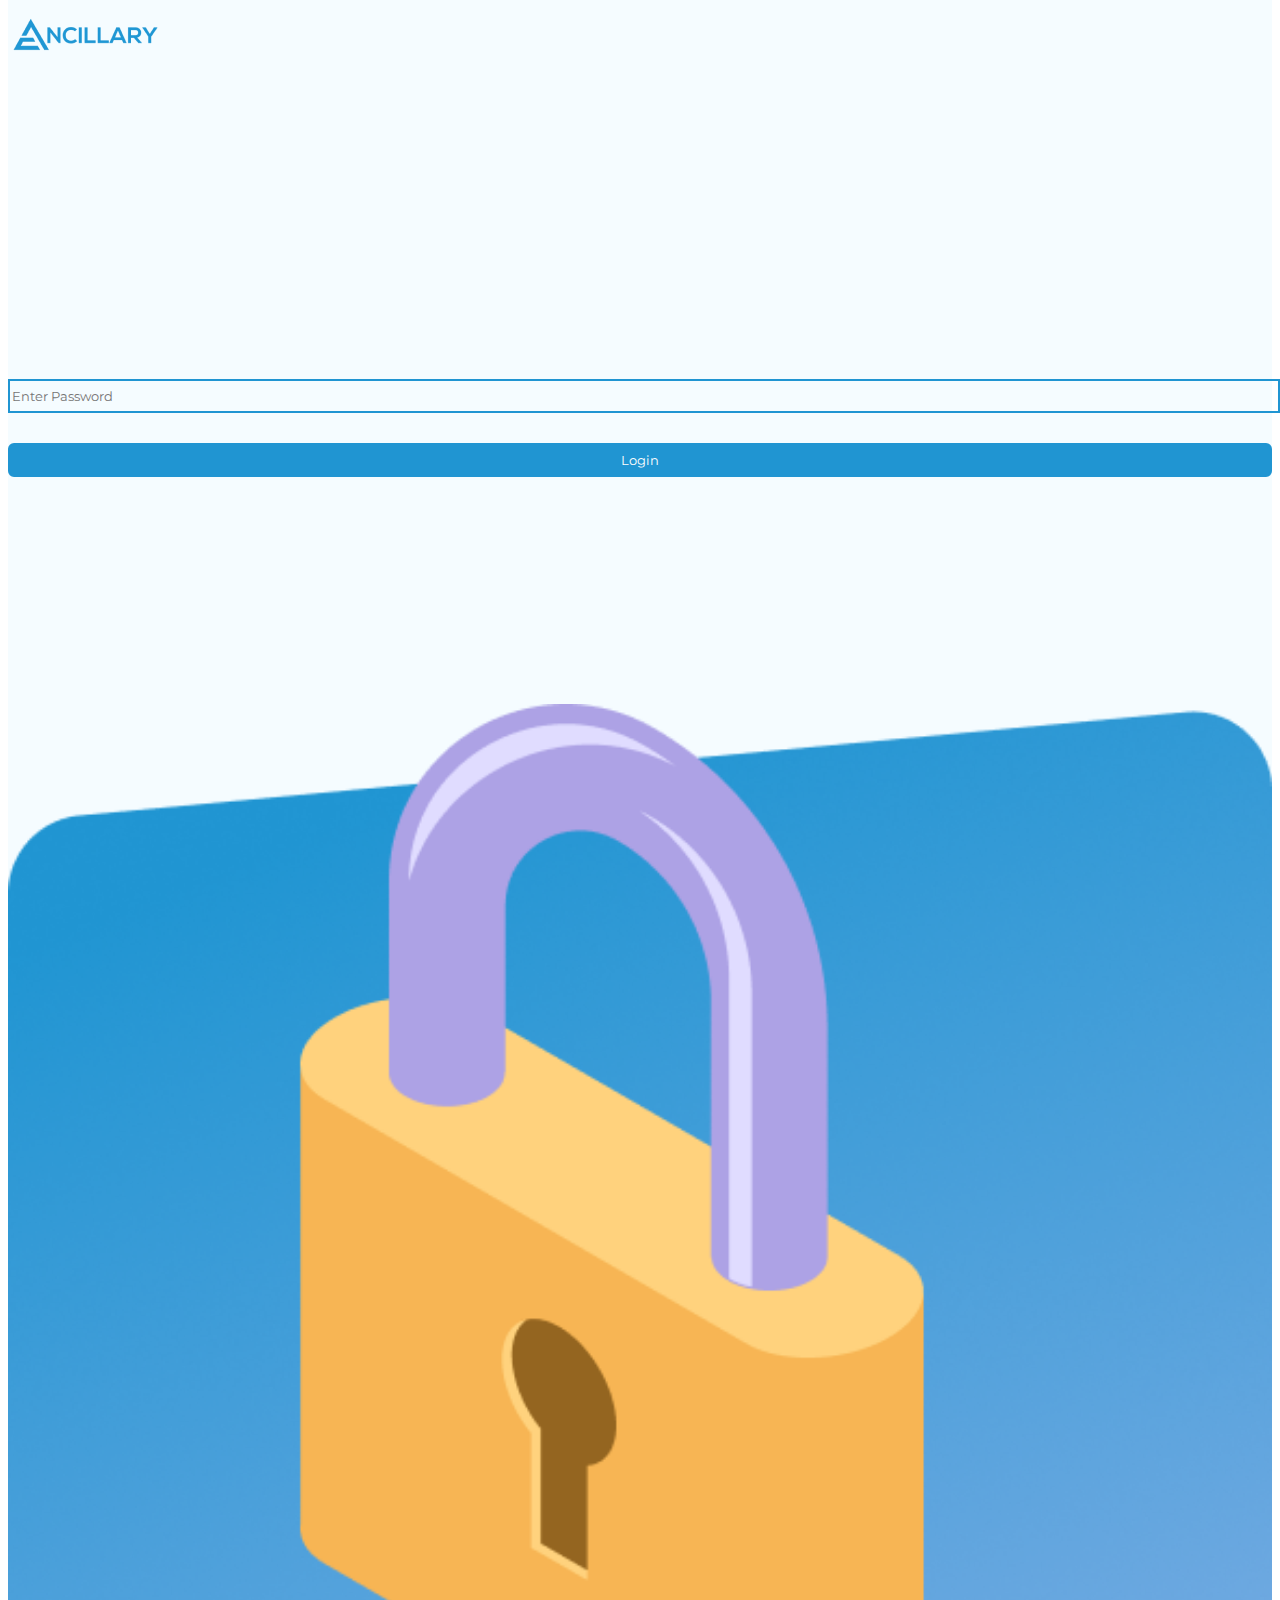
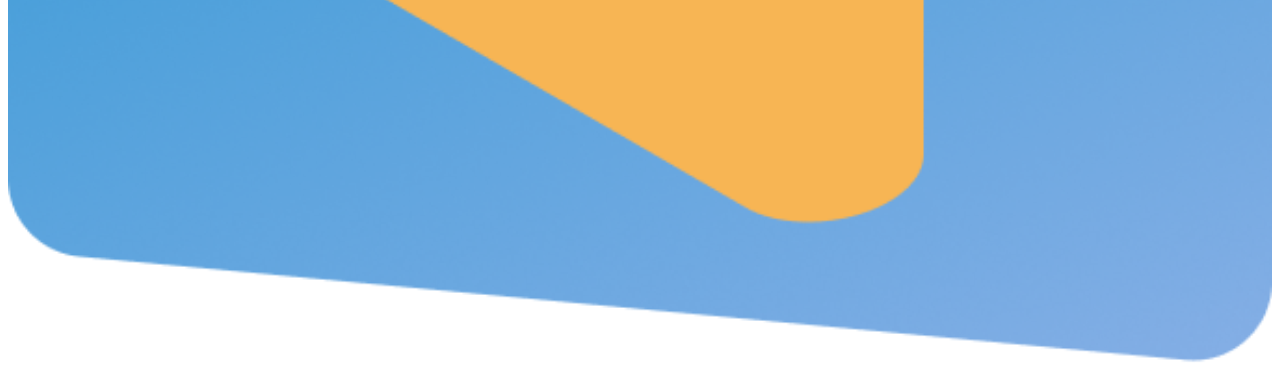
<file: index.html>
<!doctype html>
<html lang="en">
    <head>
        <!-- Required meta tags -->
        <meta charset="utf-8">
        <meta name="viewport" content="width=device-width, initial-scale=1">

        <link rel="shortcut icon" type="image/jpg" href="./img/symbol.png"/>

        <!-- Bootstrap CSS -->
        <link href="https://cdn.jsdelivr.net/npm/bootstrap@5.0.0-beta1/dist/css/bootstrap.min.css" rel="stylesheet" integrity="sha384-giJF6kkoqNQ00vy+HMDP7azOuL0xtbfIcaT9wjKHr8RbDVddVHyTfAAsrekwKmP1" crossorigin="anonymous">

        <link rel="stylesheet" href="./css/main.css">

        <title>Ancillary</title>
    </head>
    <body>


        <div class="lock-screen">
            <nav class="navbar navbar-expand-lg fixed-top">
                <div class="container">
                    <a class="navbar-brand" href="./index.html">
                        <img src="./img/navlogo.png" alt="Logo">
                    </a>
                </div>
            </nav>
            <div class="jumbotron ancillary-jumbotron">
                <div class="container ancillary-hero-section">
                    <div class="row ancillary-hero-row">
                        <div class="col-lg-5 col-md-5 col-sm-12 ancillary-heading-content">
                            <form action="" class="waitlist-form">
                                <input type="password" name="" id="" class="waitlist-input" placeholder="Enter Password">
                                <br>
                                <button class="waitlist-button" type="submit">Login</button>
                                <p class="error-message"></p>
                            </form>
                        </div>
                        <div class="col-lg-1 col-md-1 col-sm-12"></div>
                        <div class="col-lg-6 col-md-6 col-sm-12 ancillary-heading-image">
                            <img src="./img/passwordlockimage.png" alt="Hero Image" style="width: 100%;" class="heroimage">
                        </div>
                    </div>
                </div>
            </div>
        </div>



        <div class="index-access">
            <nav class="navbar navbar-expand-lg">
                <div class="container">
                    <a class="navbar-brand" href="#">
                        <img src="./img/navlogo.png" alt="Logo">
                    </a>
                    <button class="navbar-toggler" type="button" data-bs-toggle="collapse" data-bs-target="#navbarNav" aria-controls="navbarNav" aria-expanded="false" aria-label="Toggle navigation">
                        <span class="navbar-toggler-icon"></span>
                    </button>
                    <div class="collapse navbar-collapse" id="navbarNav">
                        <ul class="navbar-nav ml-auto" style="margin-left: auto;">
                            <!-- <li class="nav-item">
                                <a class="nav-link active" aria-current="page" href="#">Home</a>
                            </li> -->
                            <li class="nav-item">
                                <a class="nav-link" href="./aboutus.html">About</a>
                            </li>
                            <li class="nav-item dropdown">
                                <a class="nav-link dropdown-toggle" href="#" id="navbarDropdownMenuLink" role="button" data-bs-toggle="dropdown" aria-expanded="false">
                                Features
                                </a>
                                <ul class="dropdown-menu" aria-labelledby="navbarDropdownMenuLink">
                                    <li>Capital Allocation API</li>
                                    <li>Portfolio Analysis & Tracking</li>
                                    <li>Backtesting & Automated Trading Orders</li>
                                </ul>
                            </li>
                            <li class="nav-item">
                                <a class="nav-link" href="#">Blog</a>
                            </li>
                            <li class="nav-item">
                                <a class="nav-link join-waitlist" href="./joinwaitlist.html">Join our waitlist</a>
                            </li>
                        </ul>
                    </div>
                </div>
            </nav>
            
            
            <div class="jumbotron ancillary-jumbotron">
                <div class="container ancillary-hero-section">
                    <div class="row ancillary-hero-row">
                        <div class="col-lg-6 col-md-6 col-sm-12 ancillary-heading-content">
                            <h1 class="ancillary-heading">Explore Trading As a Service</h1>
                            <p class="jumbotron-paragraph">Online platform that enables investors to do more </p>
            
                            <a href="./joinwaitlist.html" class="jumbotron-join-waitlist">Join our waitlist</a>
                        </div>
                        <div class="col-lg-6 col-md-6 col-sm-12 ancillary-heading-image">
                            <img src="./img/heroimage.png" alt="Hero Image" style="width: 100%;" class="heroimage">
                        </div>
                    </div>
                </div>
            </div>
            
            
            
            <div class="container portfolio-manager-section">
                <div class="row">
                    <div class="col-lg-6 col-md-6 col-sm-12">
                        <img src="./img/portfoliomanagerimage.png" alt="Portfolio manager" style="width: 100%" class="portfoliomanagerimage">
                    </div>
                    <div class="col-lg-6 col-md-6 col-sm-12">
                        <h2 class="portfolio-manager">Portfolio Managers</h2>
                        <p class="portfolio-manager-paragraph">Providing the tools for portfolio managers to increase their trading capacity</p>
                        <ul class="portfolio-manager-list">
                            <li>Easily raise capital from investors through our open API</li>
                            <li>Backtest, optimize & livetrade quantitative strategies</li>
                            <li>Setup automated trading orders</li>
                            <li>Easily charge management fees through the platform</li>
                        </ul>
                    </div>
                </div>
            </div>
            
            
            
            <div class="container investors-section">
                <div class="row">
                    <div class="col-lg-6 col-md-6 col-sm-12">
                        <h2 class="investors">Investors</h2>
                        <p class="investors-paragraph">Providing Trading as a Service</p>
                        <ul class="investors-list">
                            <li>Easily allocate capital to portfolio managers through our open API</li>
                            <li>Gain access to quantitative strategies that generate Alpha</li>
                            <li>Customize risk parameters and portfolio allocation to various strategies</li>
                            <li>Capture cost savings and time by automating your investing </li>
                        </ul>
                    </div>
                    <div class="col-lg-6 col-md-6 col-sm-12">
                        <img src="./img/investorsimage.png" alt="Investors" style="width: 100%;" class="investorsimage">
                    </div>
                </div>
            </div>
            
            
            
            <div class="save-cost-bg-color">
                <div class="container save-cost-section">
                    <div class="row">
                        <div class="col-lg-6 col-md-6 col-sm-12">
                            <img src="./img/savecostimage.gif" alt="Save Cost Image" class="savecostimage" style="width: 100%;">
                        </div>
                        <div class="col-lg-6 col-md-6 col-sm-12">
                            <h2 class="save-cost">Save Costs, Time & It’s Convenient </h2>
                            <!-- <p class="portfolio-manager-paragraph">Providing the tools for portfolio managers to increase their trading capacity</p> -->
                            <ul class="save-cost-list">
                                <li>Lower cost by automating the trading process</li>
                                <li>Algorithms are accessible  on our open API which make it convenient  to onboard on the platform</li>
                            </ul>
                        </div>
                    </div>
                </div>
            </div>
            
            
            
            <div class="container broker-section">
                <p class="sync-with-broker">Sync With Your Own Broker</p>
                <div class="broker-images">
                    <img src="./img/brokerameritrade.jpg" alt="">
                    <img src="./img/brokeretrade.jpg" alt="">
                    <img src="./img/brokerfidelity.jpg" alt="">
                    <img src="./img/brokerinteractive.jpg" alt="">
                    <img src="./img/brokerrobinhood.jpg" alt="">
                </div>
                <p class="sync-with-broker-or">or</p>
                <p class="use-in-house-broker">Use Our In-House Brokerage</p>
                <div class="row">
                    <div class="col-lg-3 col-md-3 col-sm-12"></div>
                    <div class="col-lg-6 col-md-6 col-sm-12">
                        <div class="broker-image">
                            <img src="./img/useourbrokage.png" alt="" class="useourbrokage">
                        </div>
                    </div>
                    <div class="col-lg-3 col-md-3 col-sm-12"></div>
                </div>
            </div>
            
            
            
            <footer class="ancillary-footer">
                <div class="container">
                    <div class="row">
                        <div class="col-lg-4 col-md-4 col-sm-4">
                            <img src="./img/footerlogo.png" alt="Footer Logo" >
                        </div>
                        <div class="col-lg-4 col-md-4 col-sm-4">
                            <h4 class="footer-heading">Features</h4>
                            <ul class="footer-list">
                                <li>Capital Allocation API</li>
                                <li>Portfolio Analysis & Tracking</li>
                                <li>Backtesting & Automated Trading Orders</li>
                            </ul>
                        </div>
                        <div class="col-lg-4 col-md-4 col-sm-4">
                            <h4 class="footer-heading">Company</h4>
                            <ul class="footer-list">
                                <li><a href="./aboutus.html">About</a></li>
                                <li><a href="#">Blog</a></li>
                                <li><a href="./contactus.html">Contact Us</a></li>
                            </ul>
                        </div>
                    </div>
                </div>
            </footer>
        </div>
    

    <!-- Optional JavaScript; choose one of the two! -->

    <!-- Option 1: Bootstrap Bundle with Popper -->
    <!-- <script src="https://cdn.jsdelivr.net/npm/bootstrap@5.0.0-beta1/dist/js/bootstrap.bundle.min.js" integrity="sha384-ygbV9kiqUc6oa4msXn9868pTtWMgiQaeYH7/t7LECLbyPA2x65Kgf80OJFdroafW" crossorigin="anonymous"></script> -->

    <!-- Option 2: Separate Popper and Bootstrap JS -->
    
    <script src="https://cdn.jsdelivr.net/npm/@popperjs/core@2.5.4/dist/umd/popper.min.js" integrity="sha384-q2kxQ16AaE6UbzuKqyBE9/u/KzioAlnx2maXQHiDX9d4/zp8Ok3f+M7DPm+Ib6IU" crossorigin="anonymous"></script>
    <script src="https://cdn.jsdelivr.net/npm/bootstrap@5.0.0-beta1/dist/js/bootstrap.min.js" integrity="sha384-pQQkAEnwaBkjpqZ8RU1fF1AKtTcHJwFl3pblpTlHXybJjHpMYo79HY3hIi4NKxyj" crossorigin="anonymous"></script>
    <!-- <script src="./js/jquery.js"></script> -->
    <script src="./js/main.js"></script>
    
  </body>
</html>
</file>
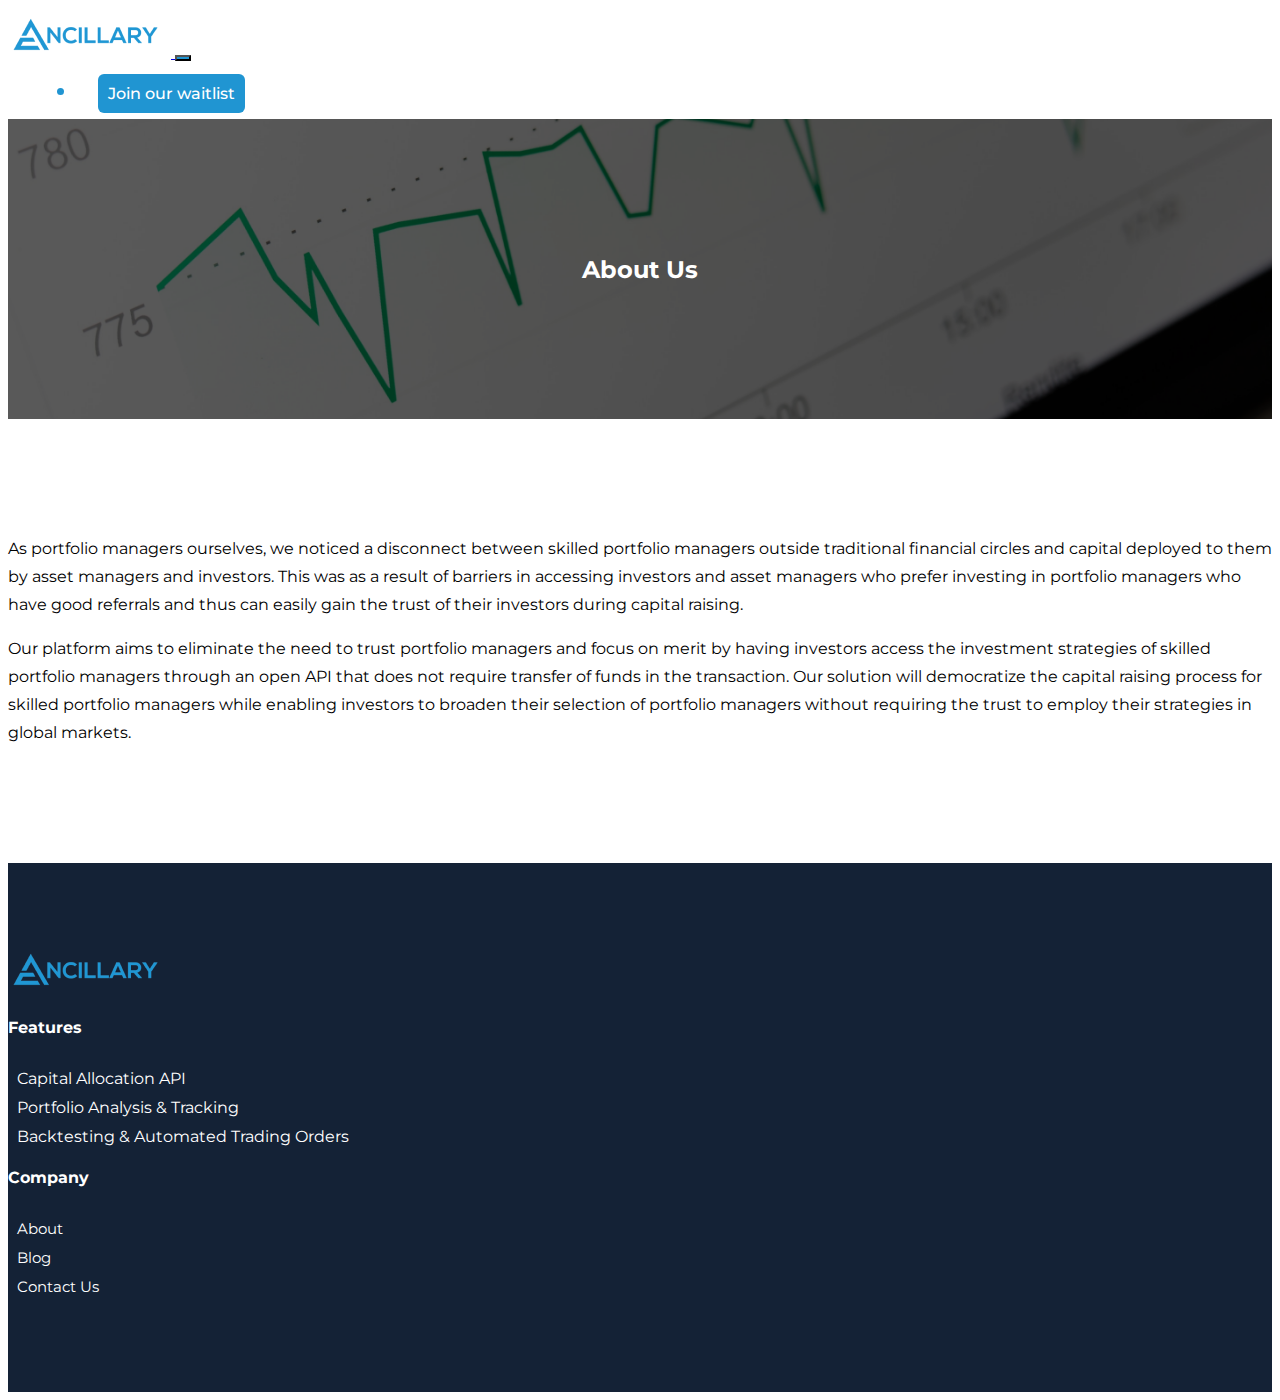
<file: aboutus.html>
<!doctype html>
<html lang="en">
    <head>
        <!-- Required meta tags -->
        <meta charset="utf-8">
        <meta name="viewport" content="width=device-width, initial-scale=1">

        <link rel="shortcut icon" type="image/jpg" href="./img/symbol.png"/>

        <!-- Bootstrap CSS -->
        <link href="https://cdn.jsdelivr.net/npm/bootstrap@5.0.0-beta1/dist/css/bootstrap.min.css" rel="stylesheet" integrity="sha384-giJF6kkoqNQ00vy+HMDP7azOuL0xtbfIcaT9wjKHr8RbDVddVHyTfAAsrekwKmP1" crossorigin="anonymous">

        <link rel="stylesheet" href="./css/main.css">

        <title>Ancillary - Contact Us</title>
    </head>
    <body>


        <nav class="navbar navbar-expand-lg">
            <div class="container">
                <a class="navbar-brand" href="./index.html">
                    <img src="./img/navlogo.png" alt="Logo">
                </a>
                <button class="navbar-toggler" type="button" data-bs-toggle="collapse" data-bs-target="#navbarNav" aria-controls="navbarNav" aria-expanded="false" aria-label="Toggle navigation">
                    <span class="navbar-toggler-icon"></span>
                </button>
                <div class="collapse navbar-collapse" id="navbarNav">
                    <ul class="navbar-nav ml-auto" style="margin-left: auto;">
                        <!-- <li class="nav-item">
                            <a class="nav-link active" aria-current="page" href="#">Home</a>
                        </li> -->
                        <!-- <li class="nav-item">
                            <a class="nav-link" href="#">About</a>
                        </li>
                        <li class="nav-item dropdown">
                            <a class="nav-link dropdown-toggle" href="#" id="navbarDropdownMenuLink" role="button" data-bs-toggle="dropdown" aria-expanded="false">
                            Features
                            </a>
                            <ul class="dropdown-menu" aria-labelledby="navbarDropdownMenuLink">
                            <li><a class="dropdown-item" href="#">Capital Allocation API</a></li>
                            <li><a class="dropdown-item" href="#">Portfolio Analysis & Tracking</a></li>
                            <li><a class="dropdown-item" href="#">Backtesting & Automated Trading Orders</a></li>
                            </ul>
                        </li>
                        <li class="nav-item">
                            <a class="nav-link" href="#">Blog</a>
                        </li> -->
                        <li class="nav-item">
                            <a class="nav-link join-waitlist" href="./joinwaitlist.html">Join our waitlist</a>
                        </li>
                    </ul>
                </div>
            </div>
        </nav>






        <div class="jumbotron about-us-hero">
            <h2 class="about-us-heading">About Us</h2>
        </div>



        <div class="container about-us-content">
            <div class="row">
                <p>As portfolio managers ourselves, we noticed a disconnect between skilled portfolio managers outside traditional financial circles and capital deployed to them by asset managers and investors.  This was as a result of barriers in accessing investors and asset managers who prefer investing in portfolio managers who have good referrals and thus can easily gain the trust of their investors during capital raising. </p>
                    
                <p>Our platform aims to eliminate the need to trust portfolio managers and focus on merit by having investors access the investment strategies of skilled portfolio managers through an open API that does not require transfer of funds in the transaction. Our solution will democratize the capital raising process for skilled portfolio managers while enabling investors to broaden their selection of portfolio managers without requiring the trust to employ their strategies in global markets.</p>
            </div>
        </div>











        <footer class="ancillary-footer">
            <div class="container">
                <div class="row">
                    <div class="col-lg-4 col-md-4 col-sm-4">
                        <img src="./img/footerlogo.png" alt="Footer Logo" >
                    </div>
                    <div class="col-lg-4 col-md-4 col-sm-4">
                        <h4 class="footer-heading">Features</h4>
                        <ul class="footer-list">
                            <li>Capital Allocation API</li>
                            <li>Portfolio Analysis & Tracking</li>
                            <li>Backtesting & Automated Trading Orders</li>
                        </ul>
                    </div>
                    <div class="col-lg-4 col-md-4 col-sm-4">
                        <h4 class="footer-heading">Company</h4>
                        <ul class="footer-list">
                            <li><a href="./aboutus.html">About</a></li>
                            <li><a href="#">Blog</a></li>
                            <li><a href="./contactus.html">Contact Us</a></li>
                        </ul>
                    </div>
                </div>
            </div>
        </footer>
    

    <!-- Optional JavaScript; choose one of the two! -->

    <!-- Option 1: Bootstrap Bundle with Popper -->
    <!-- <script src="https://cdn.jsdelivr.net/npm/bootstrap@5.0.0-beta1/dist/js/bootstrap.bundle.min.js" integrity="sha384-ygbV9kiqUc6oa4msXn9868pTtWMgiQaeYH7/t7LECLbyPA2x65Kgf80OJFdroafW" crossorigin="anonymous"></script> -->

    <!-- Option 2: Separate Popper and Bootstrap JS -->
    
    <script src="https://cdn.jsdelivr.net/npm/@popperjs/core@2.5.4/dist/umd/popper.min.js" integrity="sha384-q2kxQ16AaE6UbzuKqyBE9/u/KzioAlnx2maXQHiDX9d4/zp8Ok3f+M7DPm+Ib6IU" crossorigin="anonymous"></script>
    <script src="https://cdn.jsdelivr.net/npm/bootstrap@5.0.0-beta1/dist/js/bootstrap.min.js" integrity="sha384-pQQkAEnwaBkjpqZ8RU1fF1AKtTcHJwFl3pblpTlHXybJjHpMYo79HY3hIi4NKxyj" crossorigin="anonymous"></script>
    <script src="./js/jquery.js"></script>
    
  </body>
</html>
</file>
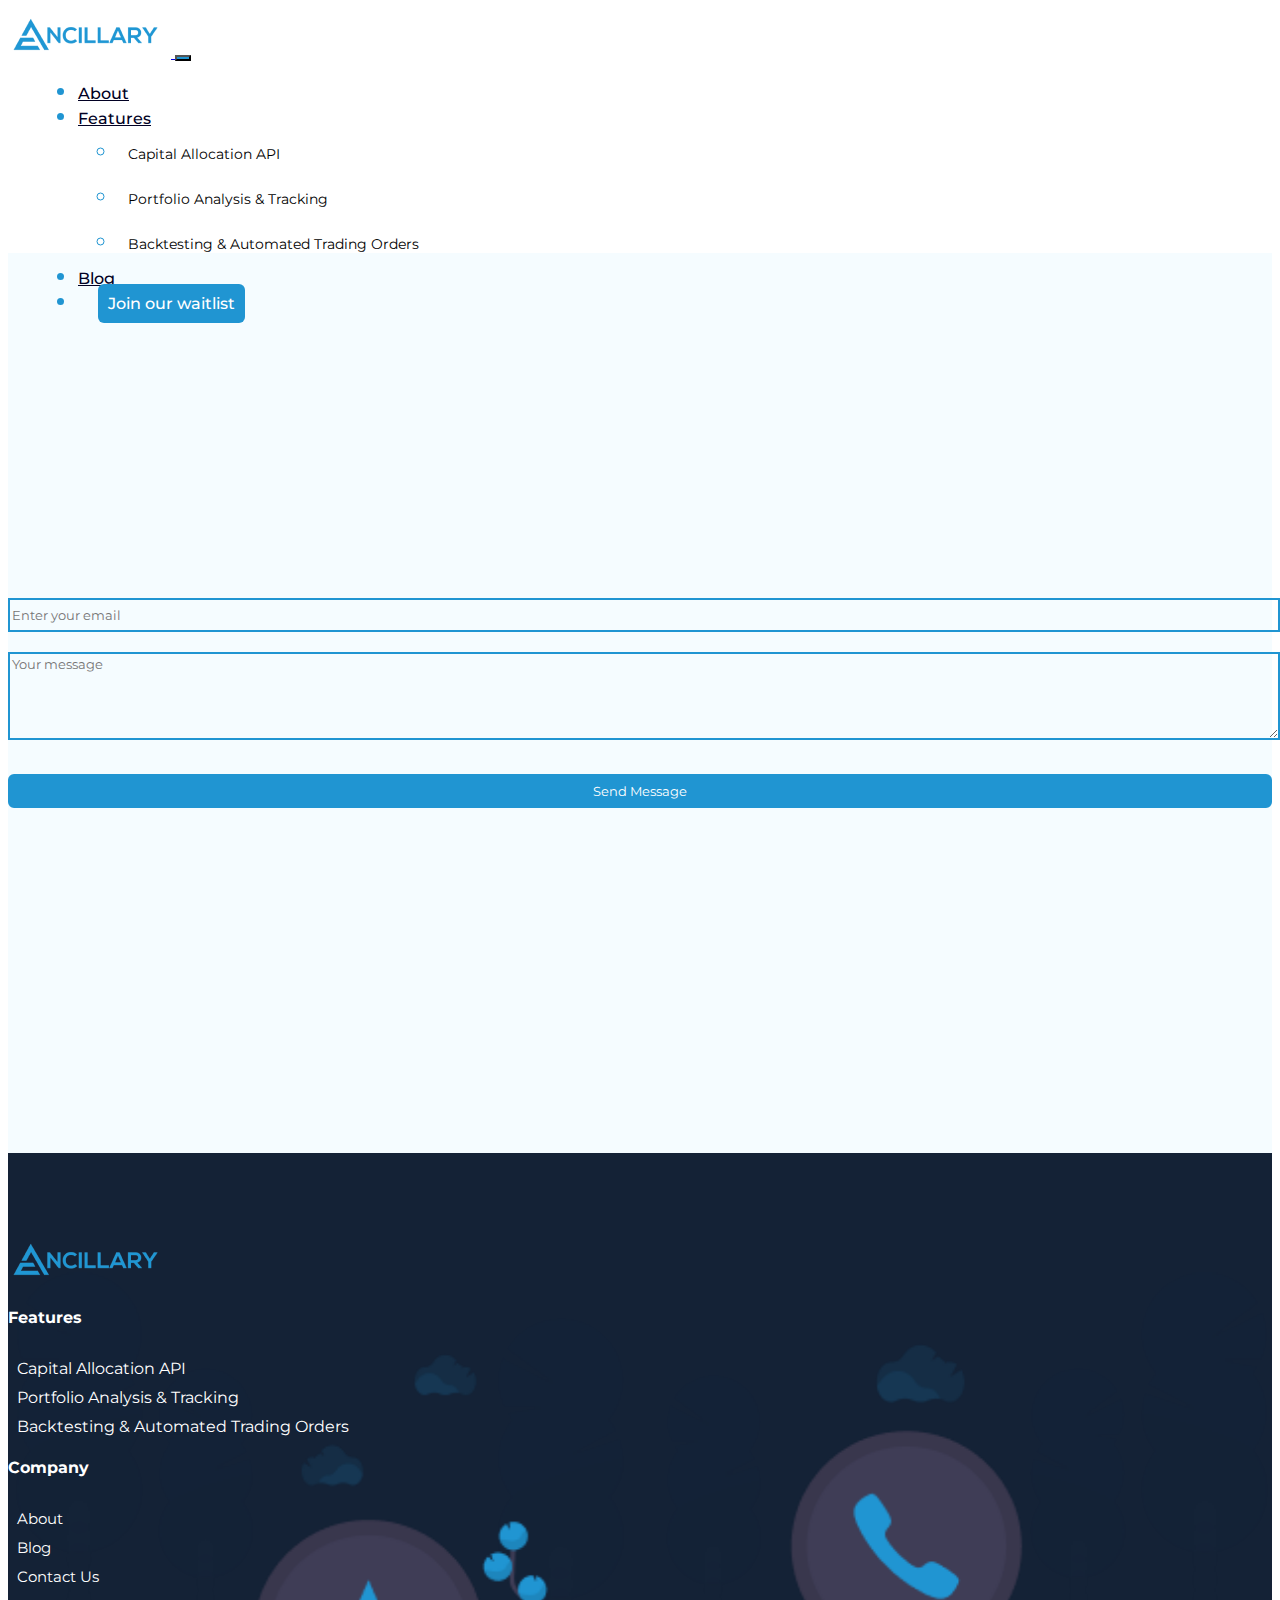
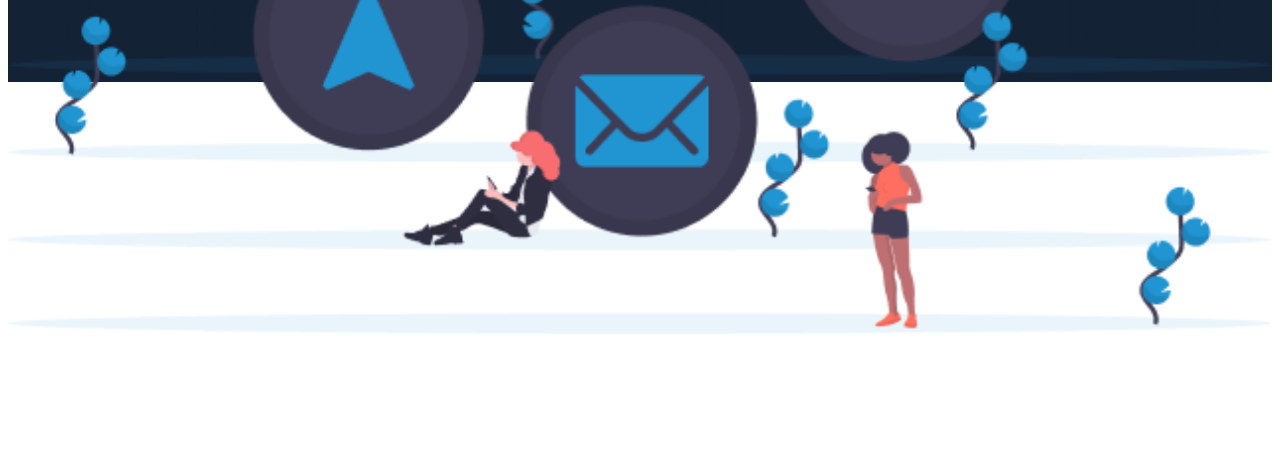
<file: contactus.html>
<!doctype html>
<html lang="en">
    <head>
        <!-- Required meta tags -->
        <meta charset="utf-8">
        <meta name="viewport" content="width=device-width, initial-scale=1">

        <link rel="shortcut icon" type="image/jpg" href="./img/symbol.png"/>

        <!-- Bootstrap CSS -->
        <link href="https://cdn.jsdelivr.net/npm/bootstrap@5.0.0-beta1/dist/css/bootstrap.min.css" rel="stylesheet" integrity="sha384-giJF6kkoqNQ00vy+HMDP7azOuL0xtbfIcaT9wjKHr8RbDVddVHyTfAAsrekwKmP1" crossorigin="anonymous">

        <link rel="stylesheet" href="./css/main.css">

        <title>Ancillary - Contact Us</title>
    </head>
    <body>


        <nav class="navbar navbar-expand-lg">
            <div class="container">
                <a class="navbar-brand" href="./index.html">
                    <img src="./img/navlogo.png" alt="Logo">
                </a>
                <button class="navbar-toggler" type="button" data-bs-toggle="collapse" data-bs-target="#navbarNav" aria-controls="navbarNav" aria-expanded="false" aria-label="Toggle navigation">
                    <span class="navbar-toggler-icon"></span>
                </button>
                <div class="collapse navbar-collapse" id="navbarNav">
                    <ul class="navbar-nav ml-auto" style="margin-left: auto;">
                        <!-- <li class="nav-item">
                            <a class="nav-link active" aria-current="page" href="#">Home</a>
                        </li> -->
                        <li class="nav-item">
                            <a class="nav-link" href="#">About</a>
                        </li>
                        <li class="nav-item dropdown">
                            <a class="nav-link dropdown-toggle" href="#" id="navbarDropdownMenuLink" role="button" data-bs-toggle="dropdown" aria-expanded="false">
                            Features
                            </a>
                            <ul class="dropdown-menu" aria-labelledby="navbarDropdownMenuLink">
                                <li>Capital Allocation API</li>
                                <li>Portfolio Analysis & Tracking</li>
                                <li>Backtesting & Automated Trading Orders</li>
                            </ul>
                        </li>
                        <li class="nav-item">
                            <a class="nav-link" href="#">Blog</a>
                        </li>
                        <li class="nav-item">
                            <a class="nav-link join-waitlist" href="#">Join our waitlist</a>
                        </li>
                    </ul>
                </div>
            </div>
        </nav>






        <div class="jumbotron ancillary-jumbotron">
            <div class="container ancillary-hero-section">
                <div class="row ancillary-hero-row">
                    <div class="col-lg-5 col-md-5 col-sm-12 ancillary-heading-content">
                        <form action="" class="waitlist-form">
                            <input type="email" name="" id="" class="contact-us-input" placeholder="Enter your email">
                            <br>
                            <textarea name="" id="" cols="10" rows="05" placeholder="Your message" class="contact-us-textarea"></textarea>
                            <button class="contact-us-button" type="submit">Send Message</button>
                        </form>
                    </div>
                    <div class="col-lg-1 col-md-1 col-sm-12"></div>
                    <div class="col-lg-6 col-md-6 col-sm-12 ancillary-heading-image">
                        <img src="./img/contactusimage.png" alt="Hero Image" style="width: 100%;" class="heroimage">
                    </div>
                </div>
            </div>
        </div>











        <footer class="ancillary-footer">
            <div class="container">
                <div class="row">
                    <div class="col-lg-4 col-md-4 col-sm-4">
                        <img src="./img/footerlogo.png" alt="Footer Logo" >
                    </div>
                    <div class="col-lg-4 col-md-4 col-sm-4">
                        <h4 class="footer-heading">Features</h4>
                        <ul class="footer-list">
                            <li>Capital Allocation API</li>
                            <li>Portfolio Analysis & Tracking</li>
                            <li>Backtesting & Automated Trading Orders</li>
                        </ul>
                    </div>
                    <div class="col-lg-4 col-md-4 col-sm-4">
                        <h4 class="footer-heading">Company</h4>
                        <ul class="footer-list">
                            <li><a href="./aboutus.html">About</a></li>
                            <li><a href="#">Blog</a></li>
                            <li><a href="./contactus.html">Contact Us</a></li>
                        </ul>
                    </div>
                </div>
            </div>
        </footer>
    

    <!-- Optional JavaScript; choose one of the two! -->

    <!-- Option 1: Bootstrap Bundle with Popper -->
    <!-- <script src="https://cdn.jsdelivr.net/npm/bootstrap@5.0.0-beta1/dist/js/bootstrap.bundle.min.js" integrity="sha384-ygbV9kiqUc6oa4msXn9868pTtWMgiQaeYH7/t7LECLbyPA2x65Kgf80OJFdroafW" crossorigin="anonymous"></script> -->

    <!-- Option 2: Separate Popper and Bootstrap JS -->
    
    <script src="https://cdn.jsdelivr.net/npm/@popperjs/core@2.5.4/dist/umd/popper.min.js" integrity="sha384-q2kxQ16AaE6UbzuKqyBE9/u/KzioAlnx2maXQHiDX9d4/zp8Ok3f+M7DPm+Ib6IU" crossorigin="anonymous"></script>
    <script src="https://cdn.jsdelivr.net/npm/bootstrap@5.0.0-beta1/dist/js/bootstrap.min.js" integrity="sha384-pQQkAEnwaBkjpqZ8RU1fF1AKtTcHJwFl3pblpTlHXybJjHpMYo79HY3hIi4NKxyj" crossorigin="anonymous"></script>
    <script src="./js/jquery.js"></script>
    
  </body>
</html>
</file>
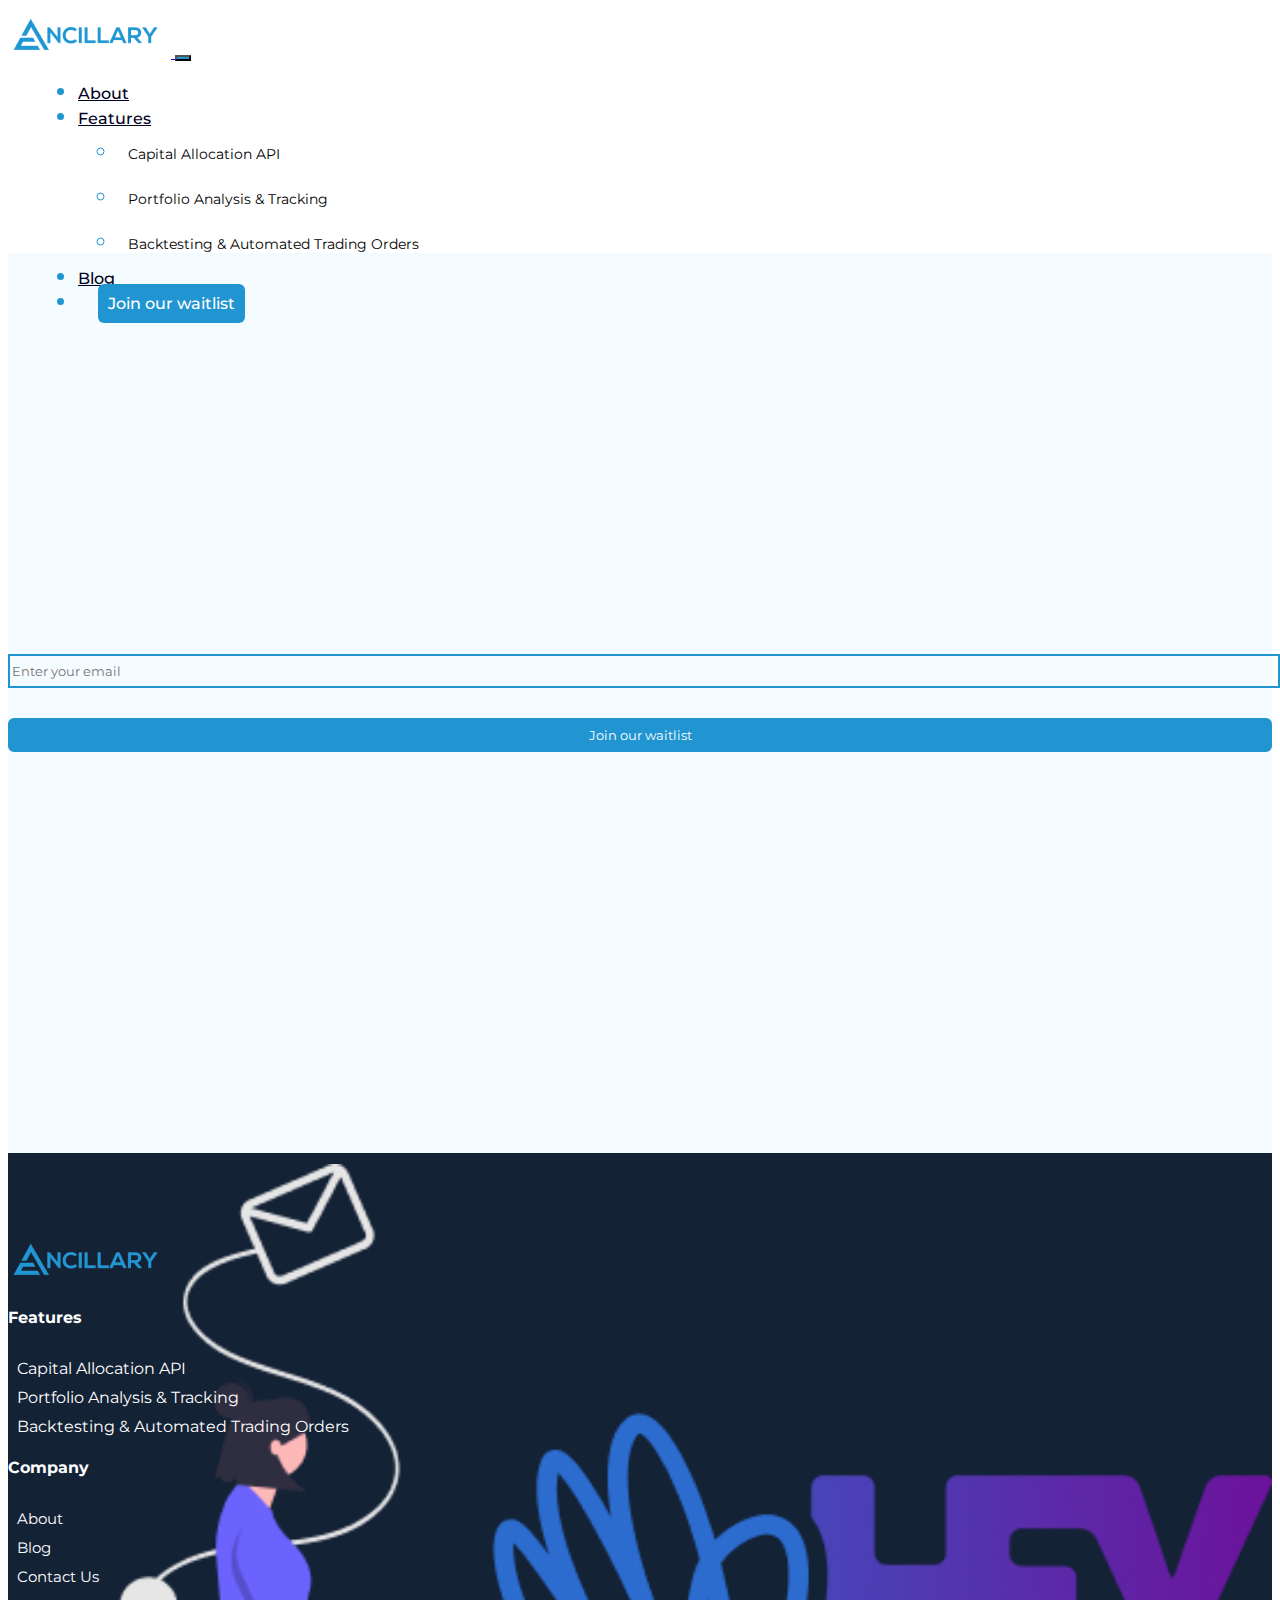
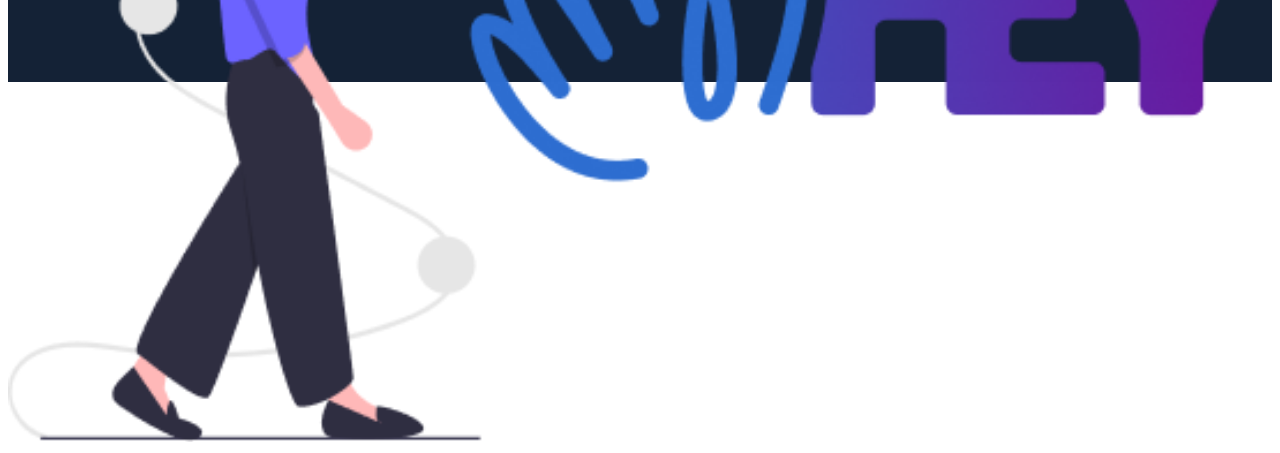
<file: joinwaitlist.html>
<!doctype html>
<html lang="en">
    <head>
        <!-- Required meta tags -->
        <meta charset="utf-8">
        <meta name="viewport" content="width=device-width, initial-scale=1">

        <link rel="shortcut icon" type="image/jpg" href="./img/symbol.png"/>

        <!-- Bootstrap CSS -->
        <link href="https://cdn.jsdelivr.net/npm/bootstrap@5.0.0-beta1/dist/css/bootstrap.min.css" rel="stylesheet" integrity="sha384-giJF6kkoqNQ00vy+HMDP7azOuL0xtbfIcaT9wjKHr8RbDVddVHyTfAAsrekwKmP1" crossorigin="anonymous">

        <link rel="stylesheet" href="./css/main.css">

        <title>Ancillary - Join Waitlist</title>
    </head>
    <body>


        <nav class="navbar navbar-expand-lg">
            <div class="container">
                <a class="navbar-brand" href="./index.html">
                    <img src="./img/navlogo.png" alt="Logo">
                </a>
                <button class="navbar-toggler" type="button" data-bs-toggle="collapse" data-bs-target="#navbarNav" aria-controls="navbarNav" aria-expanded="false" aria-label="Toggle navigation">
                    <span class="navbar-toggler-icon"></span>
                </button>
                <div class="collapse navbar-collapse" id="navbarNav">
                    <ul class="navbar-nav ml-auto" style="margin-left: auto;">
                        <!-- <li class="nav-item">
                            <a class="nav-link active" aria-current="page" href="#">Home</a>
                        </li> -->
                        <li class="nav-item">
                            <a class="nav-link" href="./aboutus.html">About</a>
                        </li>
                        <li class="nav-item dropdown">
                            <a class="nav-link dropdown-toggle" href="#" id="navbarDropdownMenuLink" role="button" data-bs-toggle="dropdown" aria-expanded="false">
                            Features
                            </a>
                            <ul class="dropdown-menu" aria-labelledby="navbarDropdownMenuLink">
                                <li>Capital Allocation API</li>
                                <li>Portfolio Analysis & Tracking</li>
                                <li>Backtesting & Automated Trading Orders</li>
                            </ul>
                        </li>
                        <li class="nav-item">
                            <a class="nav-link" href="#">Blog</a>
                        </li>
                        <li class="nav-item">
                            <a class="nav-link join-waitlist" href="./joinwaitlist.html">Join our waitlist</a>
                        </li>
                    </ul>
                </div>
            </div>
        </nav>






        <div class="jumbotron ancillary-jumbotron">
            <div class="container ancillary-hero-section">
                <div class="row ancillary-hero-row">
                    <div class="col-lg-5 col-md-5 col-sm-12 ancillary-heading-content">
                        <form action="" class="waitlist-form">
                            <input type="email" name="" id="" class="waitlist-input" placeholder="Enter your email">
                            <br>
                            <button class="waitlist-button" type="submit">Join our waitlist</button>
                        </form>
                    </div>
                    <div class="col-lg-1 col-md-1 col-sm-12"></div>
                    <div class="col-lg-6 col-md-6 col-sm-12 ancillary-heading-image">
                        <img src="./img/joinwaitlistimage.png" alt="Hero Image" style="width: 100%;" class="heroimage">
                    </div>
                </div>
            </div>
        </div>











        <footer class="ancillary-footer">
            <div class="container">
                <div class="row">
                    <div class="col-lg-4 col-md-4 col-sm-4">
                        <img src="./img/footerlogo.png" alt="Footer Logo" >
                    </div>
                    <div class="col-lg-4 col-md-4 col-sm-4">
                        <h4 class="footer-heading">Features</h4>
                        <ul class="footer-list">
                            <li>Capital Allocation API</li>
                            <li>Portfolio Analysis & Tracking</li>
                            <li>Backtesting & Automated Trading Orders</li>
                        </ul>
                    </div>
                    <div class="col-lg-4 col-md-4 col-sm-4">
                        <h4 class="footer-heading">Company</h4>
                        <ul class="footer-list">
                            <li><a href="./aboutus.html">About</a></li>
                            <li><a href="#">Blog</a></li>
                            <li><a href="./contactus.html">Contact Us</a></li>
                        </ul>
                    </div>
                </div>
            </div>
        </footer>
    

    <!-- Optional JavaScript; choose one of the two! -->

    <!-- Option 1: Bootstrap Bundle with Popper -->
    <!-- <script src="https://cdn.jsdelivr.net/npm/bootstrap@5.0.0-beta1/dist/js/bootstrap.bundle.min.js" integrity="sha384-ygbV9kiqUc6oa4msXn9868pTtWMgiQaeYH7/t7LECLbyPA2x65Kgf80OJFdroafW" crossorigin="anonymous"></script> -->

    <!-- Option 2: Separate Popper and Bootstrap JS -->
    
    <script src="https://cdn.jsdelivr.net/npm/@popperjs/core@2.5.4/dist/umd/popper.min.js" integrity="sha384-q2kxQ16AaE6UbzuKqyBE9/u/KzioAlnx2maXQHiDX9d4/zp8Ok3f+M7DPm+Ib6IU" crossorigin="anonymous"></script>
    <script src="https://cdn.jsdelivr.net/npm/bootstrap@5.0.0-beta1/dist/js/bootstrap.min.js" integrity="sha384-pQQkAEnwaBkjpqZ8RU1fF1AKtTcHJwFl3pblpTlHXybJjHpMYo79HY3hIi4NKxyj" crossorigin="anonymous"></script>
    <script src="./js/jquery.js"></script>
    
  </body>
</html>
</file>
<file: css/main.css>
@import url('https://fonts.googleapis.com/css2?family=Montserrat:wght@400;500;600;800&display=swap');


* {
    font-family: 'Montserrat', sans-serif;
}
body {
    background-color: #fff;
}
.error-message {
    margin-top: 10px;
    color: #ff8888;
}



/* login */
.index-access {
    display: none;
}

.dropdown-menu li {
    font-size: 14px;
    padding: 10px;
}
.nav-link {
    font-weight: 500;
    color: #010023;
}
li.nav-item {
    margin-left: 30px;
}
.navbar-toggler {
    background: #2095d2 !important;
}
.ancillary-jumbotron {
    background: #F5FCFF;
    margin-top: -76px;
}
.ancillary-hero-section {
    height: 100vh;
}
.ancillary-heading-content {
    height: 100%;
    display: flex;
    flex-direction: column;
    justify-content: center;
}
.ancillary-heading-image {
    height: 100%;
    display: flex;
    flex-direction: column;
    justify-content: center;
}
.ancillary-hero-row {
    height: 100%;
}



.ancillary-heading {
    color: #010023;
    font-weight: 600;
    font-size: 40px;
    margin-bottom: 30px;
}
.jumbotron-paragraph {
    color: #010023;
}
.jumbotron-join-waitlist {
    background: #2095D2;
    color: #fff;
    text-decoration: none;
    width: 180px;
    text-align: center;
    padding: 10px;
    margin-top: 20px;
    border-radius: 6px;
}
.jumbotron-join-waitlist:hover {
    background: #1283bd;
    color: #fff;
}
.join-waitlist {
    background: #2095D2;
    color: #fff;
    text-decoration: none;
    width: 180px;
    text-align: center;
    padding: 10px;
    border-radius: 6px;
    margin-left: 20px;
}
.join-waitlist:hover {
    background: #1283bd;
    color: #fff;
}







.portfolio-manager {
    color: #010023;
    font-weight: 600;
    margin-bottom: 20px;
}
.portfolio-manager-section {
    padding-top: 80px;
    padding-bottom: 80px;
}
p.portfolio-manager-paragraph {
    color: #010023;
}
.portfoliomanagerimage {
    width: 100%;
}
ul.portfolio-manager-list li {
    color: #010023;
    margin-bottom: 10px;
}
li::marker {
    color: rgb(32 149 210);
    font-size: 22px;
}








h2.investors {
    color: #010023;
    font-weight: 600;
    margin-bottom: 20px;
}
.container.investors-section {
    padding-top: 80px;
    padding-bottom: 80px;
}
p.investors-paragraph {
    color: #010023;
}
.investorsimage {
    width: 100%;
}
ul.investors-list li {
    color: #010023;
    margin-bottom: 10px;
}






.save-cost-section {
    padding-top: 80px;
    padding-bottom: 80px;
}
.savecostimage {
    width: 100%;
}
h2.save-cost {
    color: #010023;
    font-weight: 600;
    margin-bottom: 20px;
}
ul.save-cost-list li {
    color: #010023;
    margin-bottom: 10px;
}





.broker-section {
    padding-top: 80px;
    padding-bottom: 80px;
    display: flex;
    flex-direction: column;
    justify-content: center;
    align-items: center;
}
.sync-with-broker {
    color: #010023;
    font-weight: 600;
    font-size: 22px;
    text-align: center;
}
.use-in-house-broker {
    color: #010023;
    font-weight: 600;
    font-size: 22px;
    text-align: center;
}
.broker-images {
    display: flex;
    flex-direction: row;
    width: 100%;
    justify-content: space-around;
}
.sync-with-broker-or {
    font-size: 22px;
    background: #142236;
    color: #fff;
    padding: 5px 10px;
    margin-bottom: 30px;
    margin-top: 22px;
    border-radius: 6px;
}
.useourbrokage {
    width: 100%;
}




.ancillary-footer {
    background: #142236;
    color: #fff;
    padding-top: 80px;
    padding-bottom: 80px;
}
.footer-heading {
    margin-bottom: 32px;
}
.footer-list {
    list-style-type: none;
    color: #fff;
    margin-left: -31px;
}
.footer-list li {
    margin-bottom: 10px;
}
.footer-list li a {
    color: #fff;
    text-decoration: none;
    font-size: 15px;
}
.footer-list li a:hover {
    text-decoration: underline;
}








/* Join waitlist */
.waitlist-button {
    margin-top: 30px;
    width: 100%;
    background: #2095D2;
    color: #fff;
    border: 2px solid #2095D2;
    padding-top: 7px;
    padding-bottom: 7px;
    border-radius: 6px;
}
.waitlist-input {
    width: 100%;
    padding-top: 7px;
    padding-bottom: 7px;
    border: 2px solid #2095D2;
    background: none;
}






/* Contact Us */
.contact-us-button {
    margin-top: 30px;
    width: 100%;
    background: #2095D2;
    color: #fff;
    border: 2px solid #2095D2;
    padding-top: 7px;
    padding-bottom: 7px;
    border-radius: 6px;
}
.contact-us-input {
    width: 100%;
    padding-top: 7px;
    padding-bottom: 7px;
    border: 2px solid #2095D2;
    background: none;
}
.contact-us-textarea {
    width: 100%;
    margin-top: 20px;
    border: 2px solid #2095D2;
    background: none;
}




/* About us */
.about-us-hero {
    background-image: url(../img/aboutusimage.png);
    background-position: center;
    background-repeat: no-repeat;
    background-size: cover;
    height: 300px;
    display: flex;
    justify-content: center;
    align-items: center;
}
.about-us-heading {
    color: #fff;
}
.about-us-content {
    padding-bottom: 100px;
    padding-top: 100px;
    line-height: 28px;
}




@media (max-width: 600px) {
    .ancillary-hero-section {
        height: auto !important;
    }
    .ancillary-heading-content {
       padding: 200px 0px 100px 0px;
    }
}
@media (max-width: 500px) {
    .broker-section {
        height: auto;
    }
    .broker-images {
        display: flex;
        flex-direction: column;
        width: 100%;
        align-items: center;
    }
    .broker-images img {
        width: 100px;
    }
    .ancillary-footer img {
        margin-bottom: 50px;
    }
    .ancillary-heading-content {
        padding: 200px 20px 100px 20px;
    }
    .save-cost {
        margin-top: 20px;
    }
    .navbar.navbar-expand-lg.fixed-top {
        background: #fff;
    }
}
</file>
